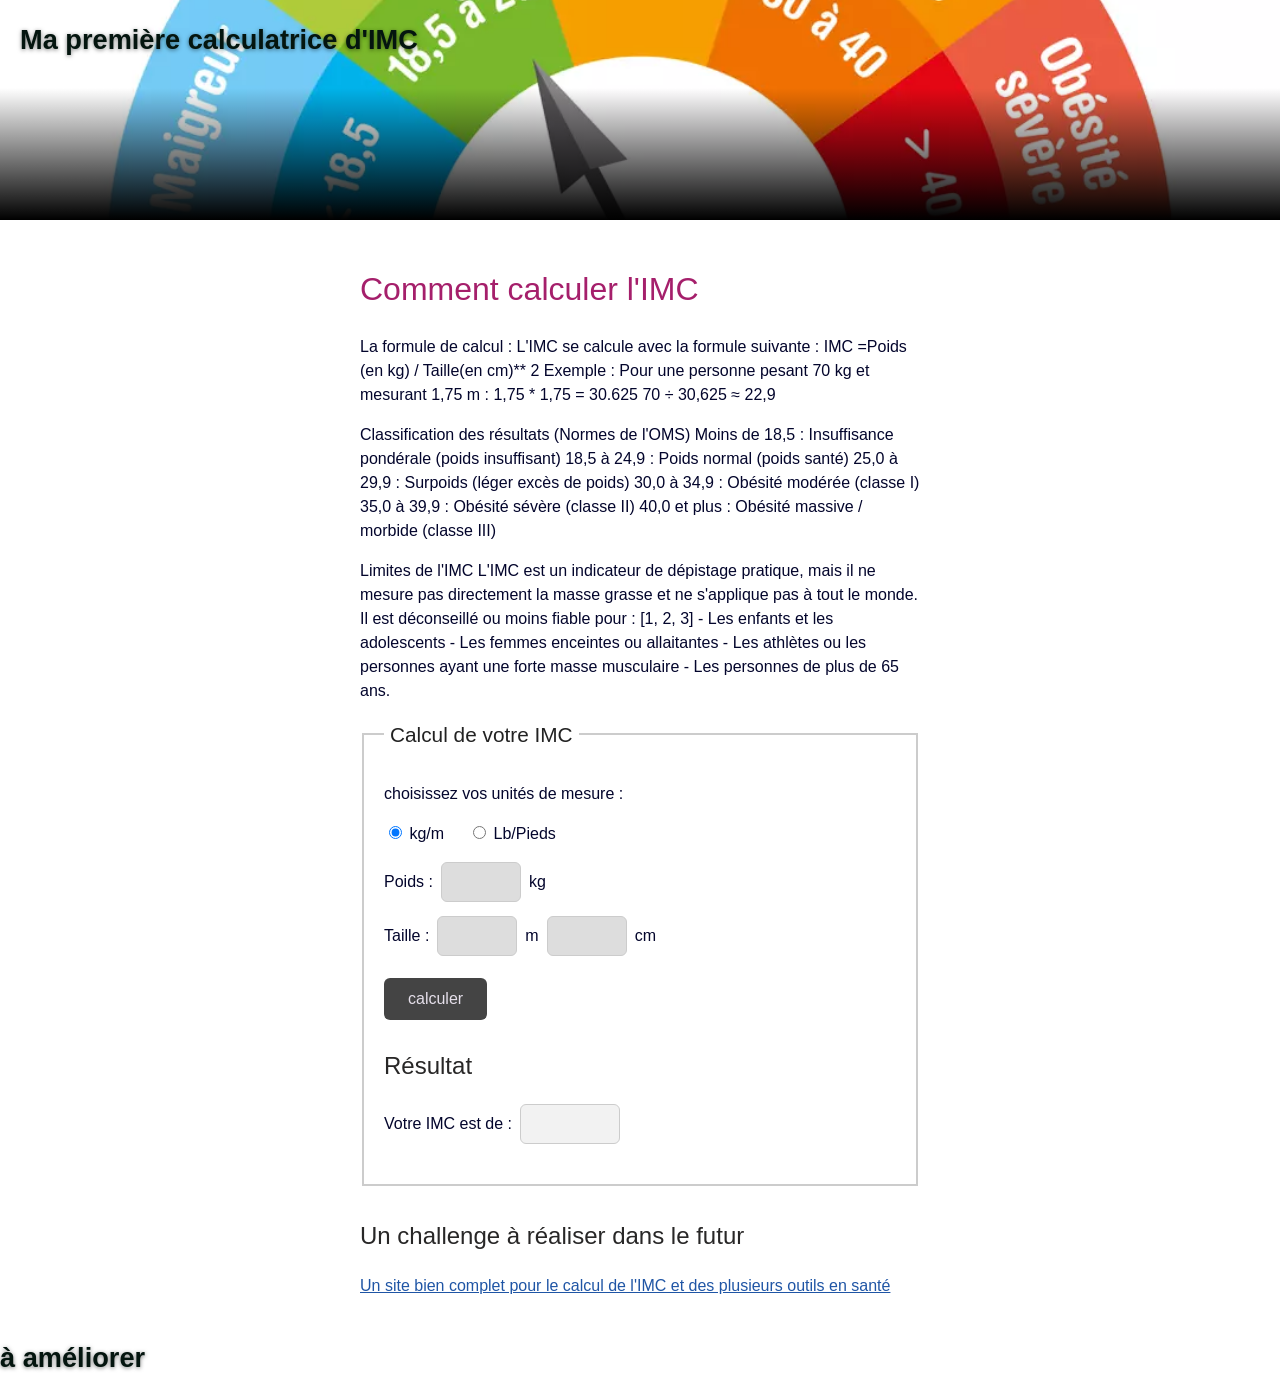
<file: IMC/index.html>
<!DOCTYPE html>
<html lang="en">
<head>
    <meta charset="UTF-8">
    <meta name="viewport" content="width=device-width, initial-scale=1.0">
    <title>Calcul IMC</title>
    <link  rel="stylesheet" href="style.css">
</head>
<body>
    <header id="entete">
        
        <span class="logo"> Ma première calculatrice d'IMC</span>
    </header>

    <main>
        <h1> Comment calculer l'IMC</h1>
        
        <p> La formule de calcul :
            L'IMC se calcule avec la formule suivante : 
            IMC =Poids (en kg) / Taille(en cm)** 2
            Exemple : Pour une personne pesant 70 kg et mesurant 1,75 m :
                1,75 * 1,75 = 30.625
                70 ÷ 30,625 ≈ 22,9
        </p>

        <p> Classification des résultats (Normes de l'OMS)
                Moins de 18,5 : Insuffisance pondérale (poids insuffisant)
                18,5 à 24,9 : Poids normal (poids santé)
                25,0 à 29,9 : Surpoids (léger excès de poids)
                30,0 à 34,9 : Obésité modérée (classe I)
                35,0 à 39,9 : Obésité sévère (classe II)
                40,0 et plus : Obésité massive / morbide (classe III)
        </p>

        <p> Limites de l'IMC
            L'IMC est un indicateur de dépistage pratique, mais il ne mesure pas directement la masse grasse et ne s'applique pas à tout le monde. Il est déconseillé ou moins fiable pour : [1, 2, 3]
            - Les enfants et les adolescents
            - Les femmes enceintes ou allaitantes
            - Les athlètes ou les personnes ayant une forte masse musculaire
            - Les personnes de plus de 65 ans.
        </p>

    <form   id="formulaire">

        <fieldset>
            <legend> Calcul de votre IMC </legend>

            <p> choisissez vos unités de mesure : </p>

            <div class="unites">
                <label> <input type="radio" name= "unite" value="metrique" checked> kg/m </label>
                <label> <input type="radio" name= "unite" value= "imperial"> Lb/Pieds </label>
            </div>

            <div class="ligne">
                <label for="poids"> Poids : </label>
                <input type="number" id="poids" min="1" step="0.1" required> 
                <span id="unitePoids">kg</span>
            </div>

            <div class="ligne">
                <label for="taille1">Taille :</label>
                <input type="number" id="taille1" min="0" step="1" required>
                <span id="uniteTaille1"> m</span>
                <input type="number" id="taille2" min="0" step="1" required>
                <span id="uniteTaille2"> cm</span>
            </div>
            
            <button type="submit"> calculer</button>

            <h2> Résultat </h2>
            <div class="ligne">
                <label for="imc"> Votre IMC est de : </label>
                <input type="text" id="imc" readonly>
            </div>

            <p id="categorie"></p>

        </fieldset>
    </form>

    <section id="ressources">
        <h2> Un challenge à réaliser dans le futur </h2>
        <p> 
        <a href=" https://www.apollohospitals.com/fr/health-calculators/bmi-calculator" target="_blank" rel="noopener noreferrer">
            Un site bien complet pour le calcul de l'IMC et des plusieurs outils en santé
                 </a>
        </p>
    </section>
    </main>
    <script src="script.js" defer></script>
    <footer id="piedPage">
        <span class="logo"> à améliorer </span>
    </footer>
</body>
</html>
</file>
<file: IMC/style.css>
*{ box-sizing: border-box;}
body {
    font-family: Arial, sans-serif;
    margin: 0;
    line-height: 1.5;
    color:rgb(3, 5, 44) ;
    justify-content: center;
    align-items: center;
}

#entete {
    height: 220px;
    background: 
        linear-gradient(to bottom, transparent 40%, #000 100%),
        url("images/image.jpg") center / cover;
    padding: 20px
}

.logo {
    color:rgb(4, 21, 15);
    font-weight: bold;
    font-size: 1.7rem;
    text-shadow: 0 1px 4px rgba(0, 0, 0, 0.5);
}

main {
    max-width: 600px;
    margin: 0 auto;
    padding: 24px 20px;
}

h1 {color:#a51f6b; font-weight: normal;}
h2 { color: #282727; font-weight: normal; margin-top: 28px;}

fieldset {
    border: 2px solid #ccc;
    padding: 16px 20px 24px;
}

legend { font-size: 1.3rem; color: #222; padding:0 6px}

.unites { display: flex; gap: 24px; margin-bottom: 16px;}

.ligne {
    display: flex;
    align-items: center;
    gap: 8px;
    margin: 14px 0;
}

.ligne input{
    width: 80px;
    padding: 10px;
    font-size: 1rem;
    background: #ddd;
    border: 1px solid #ccc;
    border-radius: 6px;
}

#imc { width: 100px; background: #f2f2f2;}

button {
    margin-top: 8px;
    padding: 12px 24px;
    font-size: 1rem;
    color: rgb(229, 223, 234);
    background-color: #444;
    border: none;
    border-radius: 6px;
    cursor: pointer;
    transition: background-color 0.3s, transform 0.2s, box-shadow 0.3s;
}

button:hover {
    background-color: #1fa58a;   /*il devient vert en survol*/
    transform: translateY(-3px);  /* le bouton sesoulève*/
    box-shadow: 0 6px 12px rgba(0, 0, 0, 0.5)
}

button:active {
    transform: translateY(0); /* il s'enfonce au click */
    box-shadow: none
}
#ressources { margin-top: 32px;}
a { color: #1f55a5;}
a:hover { text-decoration: none;}

#categorie { font-weight: bold; color: #1fa531;}
</file>
